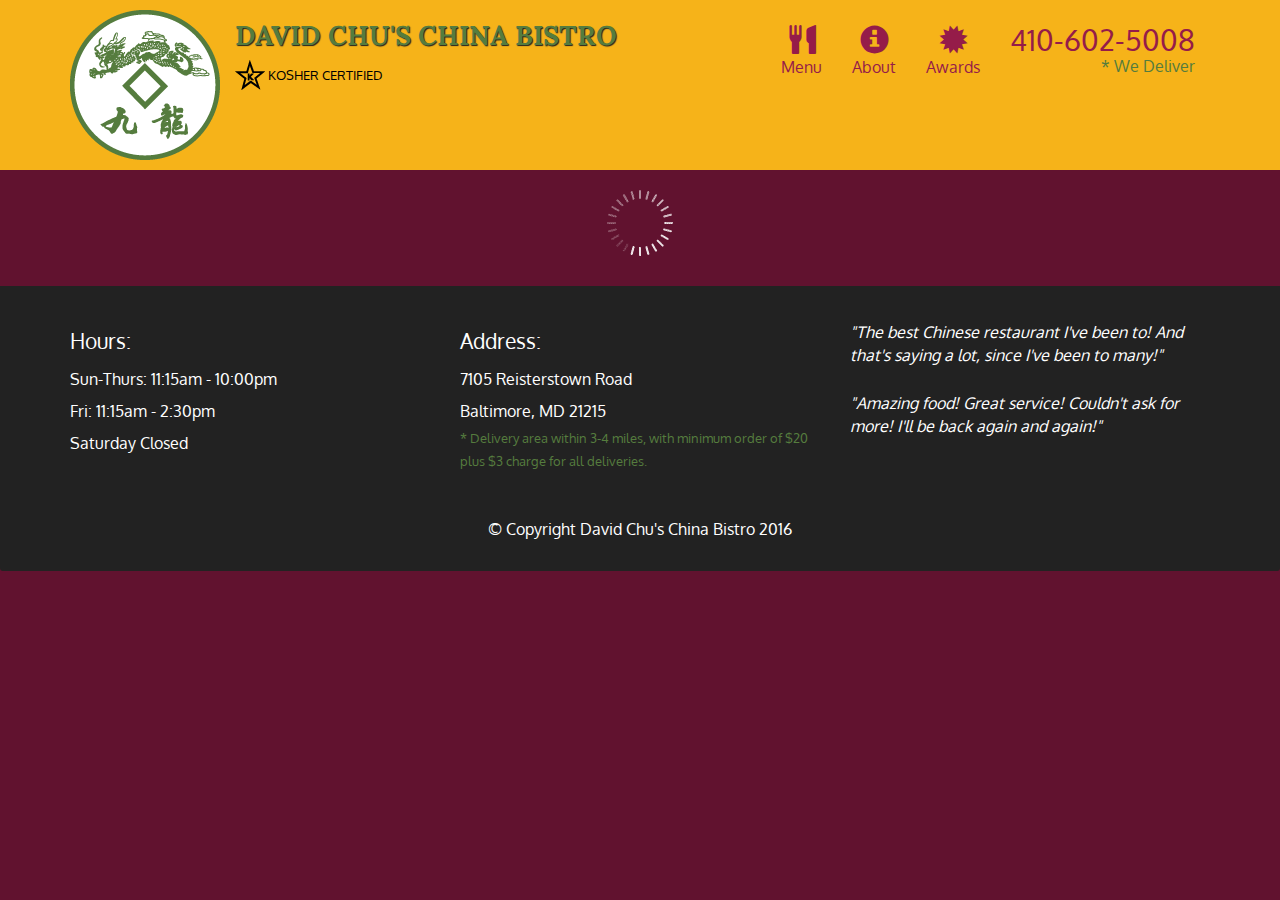
<file: index.html>
<!doctype html>
<html lang="en">
  <head>
    <meta charset="utf-8">
    <meta http-equiv="X-UA-Compatible" content="IE=edge">
    <meta name="viewport" content="width=device-width, initial-scale=1">
    <title>David Chu's China Bistro</title>
    <link rel="stylesheet" href="css/bootstrap.min.css">
    <link rel="stylesheet" href="css/styles.css">
    <link href='https://fonts.googleapis.com/css?family=Oxygen:400,300,700' rel='stylesheet' type='text/css'>
    <link href='https://fonts.googleapis.com/css?family=Lora' rel='stylesheet' type='text/css'>
  </head>
<body>
  <header>
    <nav id="header-nav" class="navbar navbar-default">
      <div class="container">
        <div class="navbar-header">
          <a href="index.html" class="pull-left visible-md visible-lg">
            <div id="logo-img" alt="Logo image"></div>
          </a>

          <div class="navbar-brand">
            <a href="index.html"><h1>David Chu's China Bistro</h1></a>
            <p>
              <img src="images/star-k-logo.png" alt="Kosher certification">
              <span>Kosher Certified</span>
            </p>
          </div>

          <button id="navbarToggle" type="button" class="navbar-toggle collapsed" data-toggle="collapse" data-target="#collapsable-nav" aria-expanded="false">
            <span class="sr-only">Toggle navigation</span>
            <span class="icon-bar"></span>
            <span class="icon-bar"></span>
            <span class="icon-bar"></span>
          </button>
        </div>
        
        <div id="collapsable-nav" class="collapse navbar-collapse">
           <ul id="nav-list" class="nav navbar-nav navbar-right">
            <li id="navHomeButton" class="visible-xs active">
              <a href="index.html">
                <span class="glyphicon glyphicon-home"></span> Home</a>
            </li>
            <li id="navMenuButton">
              <a href="#" onclick="$dc.loadMenuCategories();">
                <span class="glyphicon glyphicon-cutlery"></span><br class="hidden-xs"> Menu</a>
            </li>
            <li>
              <a href="#">
                <span class="glyphicon glyphicon-info-sign"></span><br class="hidden-xs"> About</a>
            </li>
            <li>
              <a href="#">
                <span class="glyphicon glyphicon-certificate"></span><br class="hidden-xs"> Awards</a>
            </li>
            <li id="phone" class="hidden-xs">
              <a href="tel:410-602-5008">
                <span>410-602-5008</span></a><div>* We Deliver</div>
            </li>
          </ul><!-- #nav-list -->
        </div><!-- .collapse .navbar-collapse -->
      </div><!-- .container -->
    </nav><!-- #header-nav -->
  </header>

  <div id="call-btn" class="visible-xs">
    <a class="btn" href="tel:410-602-5008">
    <span class="glyphicon glyphicon-earphone"></span>
    410-602-5008
    </a>
  </div>
  <div id="xs-deliver" class="text-center visible-xs">* We Deliver</div>

  <div id="main-content" class="container"></div>

  <footer class="panel-footer">
    <div class="container">
      <div class="row">
        <section id="hours" class="col-sm-4">
          <span>Hours:</span><br>
          Sun-Thurs: 11:15am - 10:00pm<br>
          Fri: 11:15am - 2:30pm<br>
          Saturday Closed
          <hr class="visible-xs">
        </section>
        <section id="address" class="col-sm-4">
          <span>Address:</span><br>
          7105 Reisterstown Road<br>
          Baltimore, MD 21215
          <p>* Delivery area within 3-4 miles, with minimum order of $20 plus $3 charge for all deliveries.</p>
          <hr class="visible-xs">
        </section>
        <section id="testimonials" class="col-sm-4">
          <p>"The best Chinese restaurant I've been to! And that's saying a lot, since I've been to many!"</p>
          <p>"Amazing food! Great service! Couldn't ask for more! I'll be back again and again!"</p>
        </section>
      </div>
      <div class="text-center">&copy; Copyright David Chu's China Bistro 2016</div>
    </div>
  </footer>

  <!-- jQuery (Bootstrap JS plugins depend on it) -->
  <script src="js/jquery-2.1.4.min.js"></script>
  <script src="js/bootstrap.min.js"></script>
  <script src="js/ajax-utils.js"></script>
  <script src="js/script.js"></script>
</body>
</html>
</file>
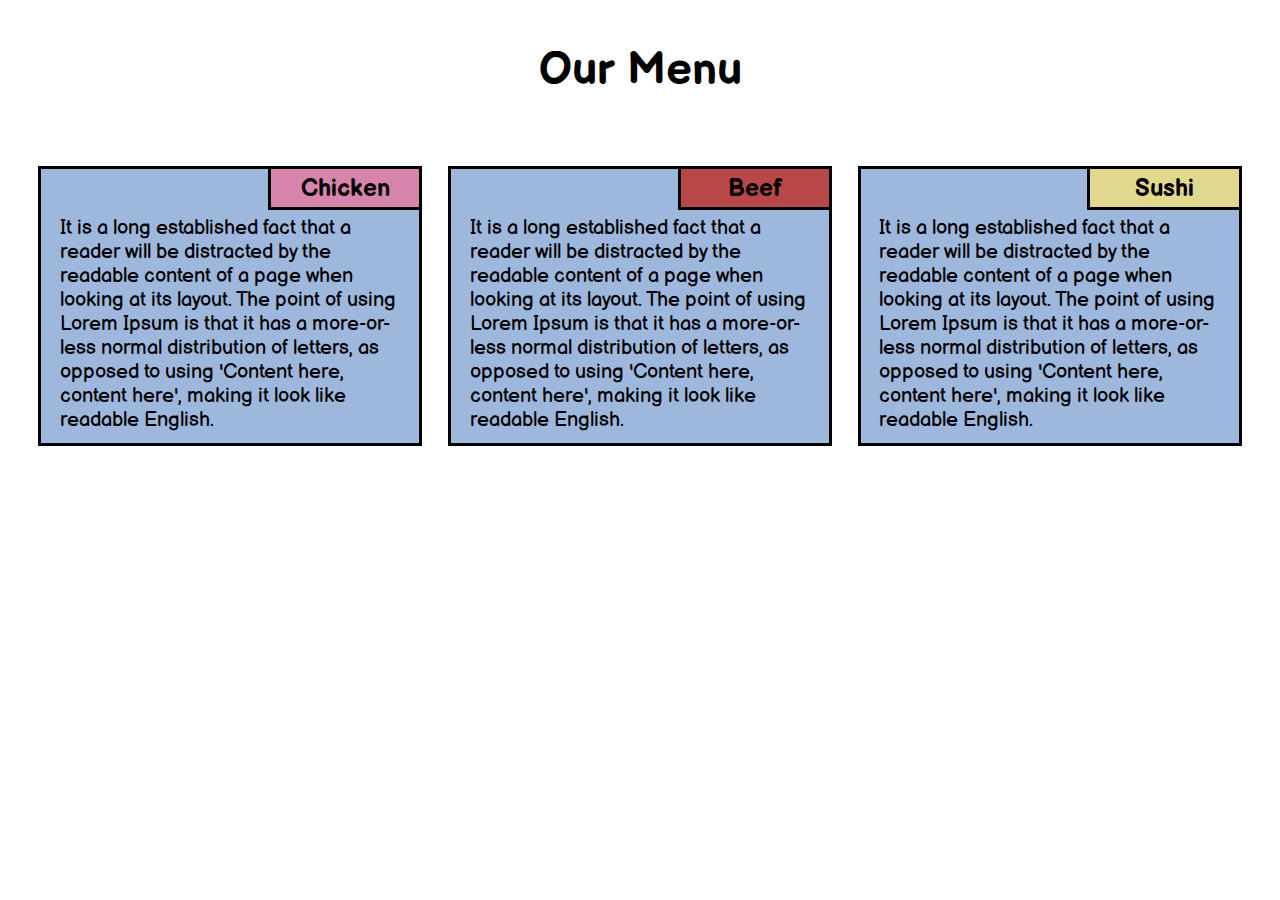
<file: Coading assignment 2/index.html>
<!DOCTYPE html>
<html>
<head>
	<meta charset="UTF-8">
	<meta name="viewport" content="width=device-width, initial-scale=1">
	<title>Assignment Solution For Module 2</title>
	<link rel="stylesheet" href="css/style.css">
</head>
<body>
	
	<h1 class="main_head">Our Menu</h1>
	
	<div class="main_container">
		<div class="content_box">
			<div class="box_head">
				<h2>Chicken</h2>
			</div>
			<p class="box_content">
				It is a long established fact that a reader will be distracted by the readable content of a page when looking at its layout. The point of using Lorem Ipsum is that it has a more-or-less normal distribution of letters, as opposed to using 'Content here, content here', making it look like readable English. 
			</p>
		</div>
		<div class="content_box">
			<div class="box_head">
				<h2>Beef</h2>
			</div>
			<p class="box_content">
				It is a long established fact that a reader will be distracted by the readable content of a page when looking at its layout. The point of using Lorem Ipsum is that it has a more-or-less normal distribution of letters, as opposed to using 'Content here, content here', making it look like readable English. 

			</p>
		</div>
		<div class="content_box">
			<div class="box_head">
				<h2>Sushi</h2>
			</div>
			<p class="box_content">
				It is a long established fact that a reader will be distracted by the readable content of a page when looking at its layout. The point of using Lorem Ipsum is that it has a more-or-less normal distribution of letters, as opposed to using 'Content here, content here', making it look like readable English.
			</p>
		</div>
	</div>
	
</body>
</html>
</file>
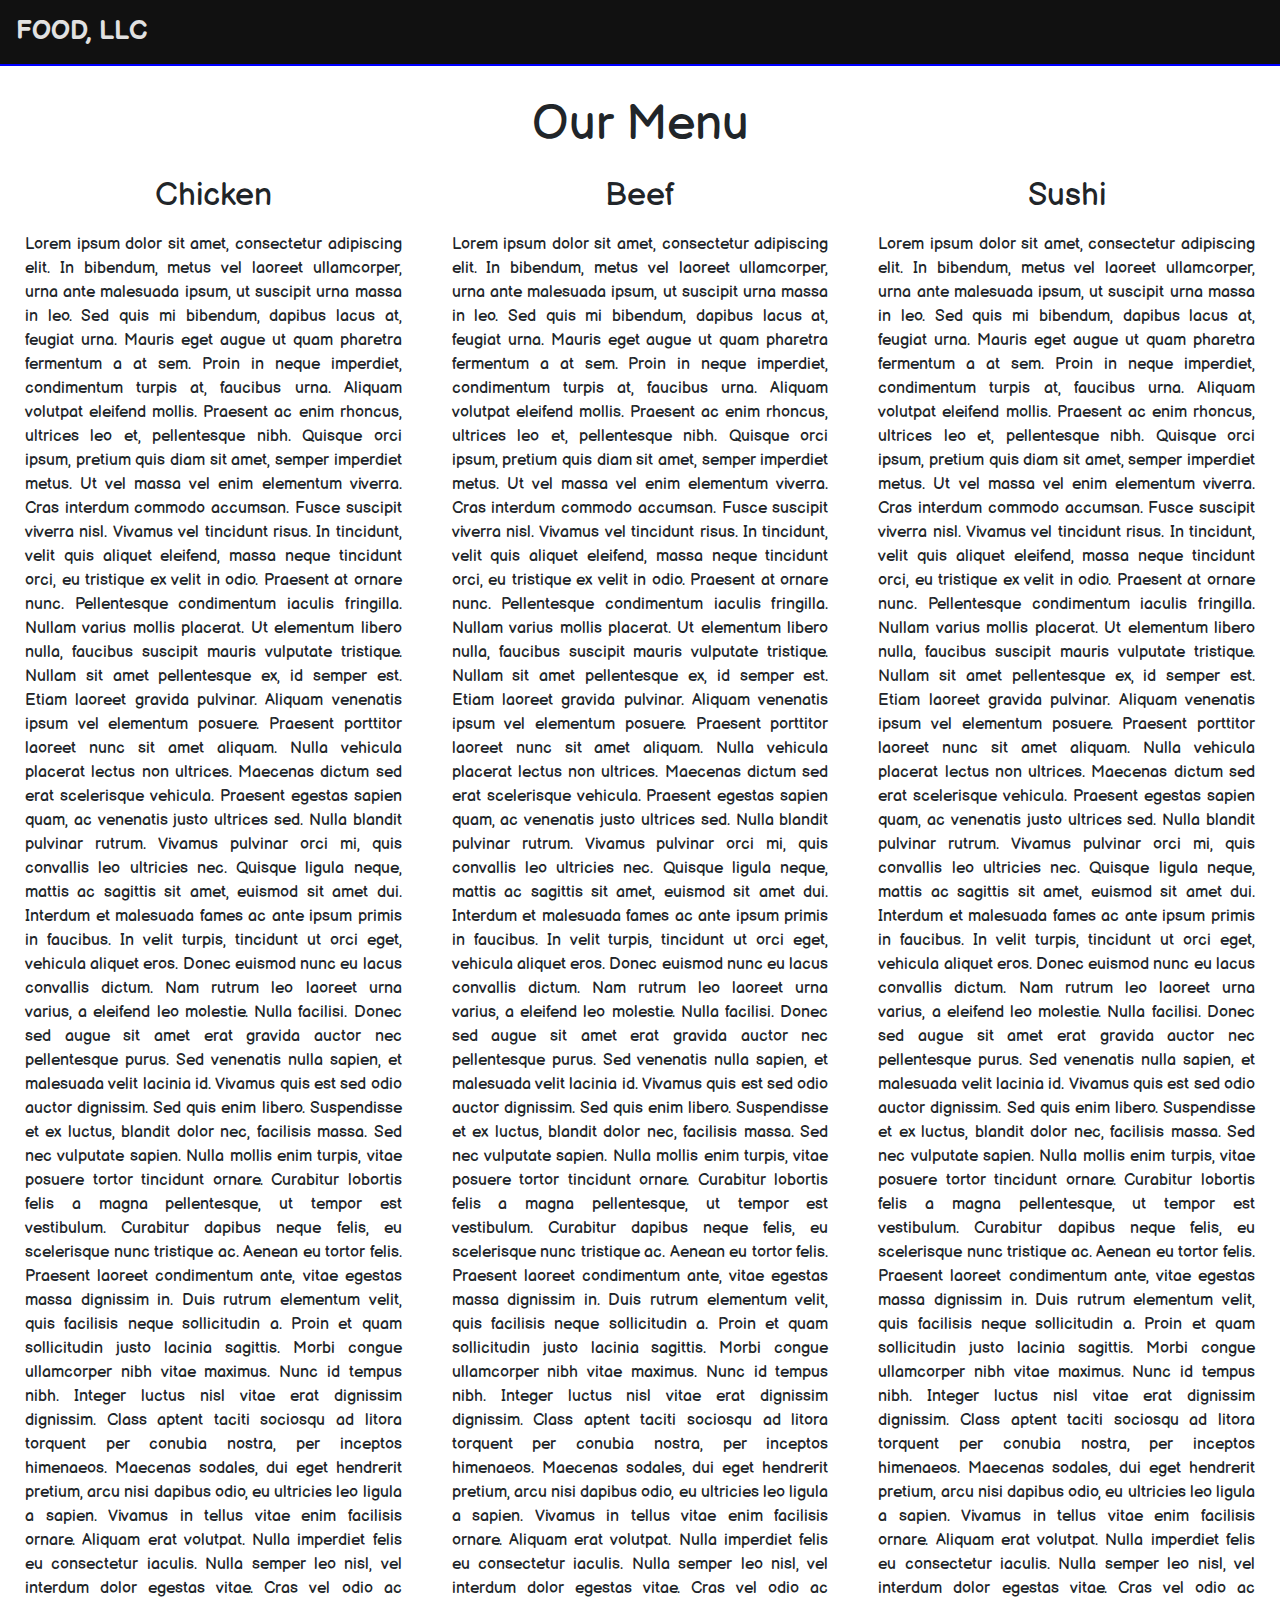
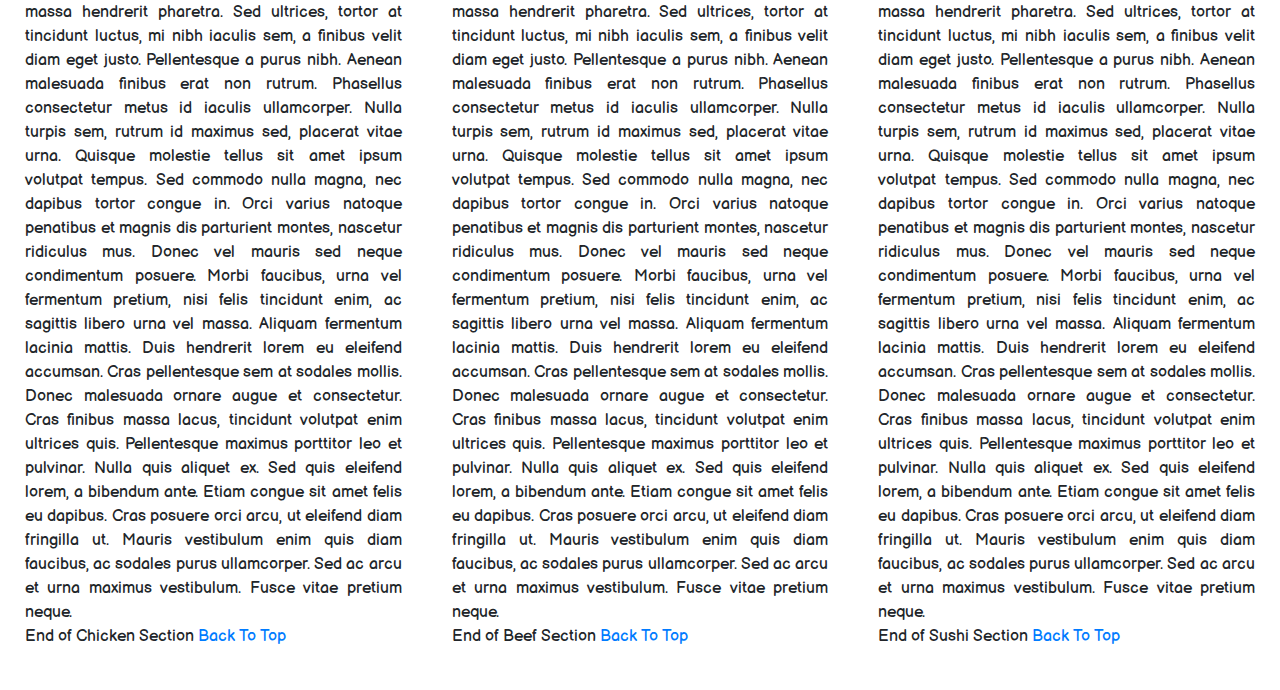
<file: Coading Assignment 3/index.html>
<!DOCTYPE html>
<html>
<head>
	<meta charset="UTF-8">
	<meta name="viewport" content="width=device-width, initial-scale=1">
	<title>Assignment Solution For Module 3</title>
	<link rel="stylesheet" href="css/bootstrap.css">
	<link rel="stylesheet" href="css/styles.css">
</head>
<body>
	
	<div id="top"></div>
	
	<nav class="navbar">
		<a class="navbar-brand font-weight-bold" href="index.html">FOOD, LLC</a>
		<button class="navbar-toggler d-block d-sm-block d-md-none" type="button" data-toggle="collapse" data-target="#navbarNavAltMarkup" aria-controls="navbarNavAltMarkup" aria-expanded="false" aria-label="Toggle navigation">
			<span class="navbar-toggler-icon">
				<svg class="bi bi-list" width="1.5em" height="1.5em" viewBox="0 0 16 16" fill="#FFFFFF" xmlns="http://www.w3.org/2000/svg">
					<path fill-rule="evenodd" d="M2.5 11.5A.5.5 0 013 11h10a.5.5 0 010 1H3a.5.5 0 01-.5-.5zm0-4A.5.5 0 013 7h10a.5.5 0 010 1H3a.5.5 0 01-.5-.5zm0-4A.5.5 0 013 3h10a.5.5 0 010 1H3a.5.5 0 01-.5-.5z" clip-rule="evenodd"/>
				</svg>
			</span>
		</button>
		<div class="collapse navbar-collapse" id="navbarNavAltMarkup">
			<div class="navbar-nav .d-block .d-sm-block .d-md-none">
				<a class="nav-item nav-link text-center" href="#chicken">Chicken</a>
				<a class="nav-item nav-link text-center" href="#beef">Beef</a>
				<a class="nav-item nav-link text-center" href="#sushi">Sushi</a>
			</div>
		</div>
	</nav>
	
	<h1 class="main_head text-center">Our Menu</h1>
	
	<div id="main_container" class="container-fluid">
		<div class="row">
			<div class="content_box col-md-6 col-lg-4 col-sm-12 col-xs-12">
				<div id="chicken" class="box_head text-center">
					<h2>Chicken</h2>
				</div>
				<p class="box_content">
					 Lorem ipsum dolor sit amet, consectetur adipiscing elit. In bibendum, metus vel laoreet ullamcorper, urna ante malesuada ipsum, ut suscipit urna massa in leo. Sed quis mi bibendum, dapibus lacus at, feugiat urna. Mauris eget augue ut quam pharetra fermentum a at sem. Proin in neque imperdiet, condimentum turpis at, faucibus urna. Aliquam volutpat eleifend mollis. Praesent ac enim rhoncus, ultrices leo et, pellentesque nibh. Quisque orci ipsum, pretium quis diam sit amet, semper imperdiet metus. Ut vel massa vel enim elementum viverra. Cras interdum commodo accumsan.

					Fusce suscipit viverra nisl. Vivamus vel tincidunt risus. In tincidunt, velit quis aliquet eleifend, massa neque tincidunt orci, eu tristique ex velit in odio. Praesent at ornare nunc. Pellentesque condimentum iaculis fringilla. Nullam varius mollis placerat. Ut elementum libero nulla, faucibus suscipit mauris vulputate tristique. Nullam sit amet pellentesque ex, id semper est. Etiam laoreet gravida pulvinar. Aliquam venenatis ipsum vel elementum posuere.

					Praesent porttitor laoreet nunc sit amet aliquam. Nulla vehicula placerat lectus non ultrices. Maecenas dictum sed erat scelerisque vehicula. Praesent egestas sapien quam, ac venenatis justo ultrices sed. Nulla blandit pulvinar rutrum. Vivamus pulvinar orci mi, quis convallis leo ultricies nec. Quisque ligula neque, mattis ac sagittis sit amet, euismod sit amet dui. Interdum et malesuada fames ac ante ipsum primis in faucibus. In velit turpis, tincidunt ut orci eget, vehicula aliquet eros. Donec euismod nunc eu lacus convallis dictum. Nam rutrum leo laoreet urna varius, a eleifend leo molestie. Nulla facilisi.

					Donec sed augue sit amet erat gravida auctor nec pellentesque purus. Sed venenatis nulla sapien, et malesuada velit lacinia id. Vivamus quis est sed odio auctor dignissim. Sed quis enim libero. Suspendisse et ex luctus, blandit dolor nec, facilisis massa. Sed nec vulputate sapien. Nulla mollis enim turpis, vitae posuere tortor tincidunt ornare. Curabitur lobortis felis a magna pellentesque, ut tempor est vestibulum. Curabitur dapibus neque felis, eu scelerisque nunc tristique ac. Aenean eu tortor felis. Praesent laoreet condimentum ante, vitae egestas massa dignissim in. Duis rutrum elementum velit, quis facilisis neque sollicitudin a. Proin et quam sollicitudin justo lacinia sagittis.
					 Morbi congue ullamcorper nibh vitae maximus. Nunc id tempus nibh. Integer luctus nisl vitae erat dignissim dignissim. Class aptent taciti sociosqu ad litora torquent per conubia nostra, per inceptos himenaeos. Maecenas sodales, dui eget hendrerit pretium, arcu nisi dapibus odio, eu ultricies leo ligula a sapien. Vivamus in tellus vitae enim facilisis ornare. Aliquam erat volutpat. Nulla imperdiet felis eu consectetur iaculis. Nulla semper leo nisl, vel interdum dolor egestas vitae. Cras vel odio ac massa hendrerit pharetra. Sed ultrices, tortor at tincidunt luctus, mi nibh iaculis sem, a finibus velit diam eget justo. Pellentesque a purus nibh.

					Aenean malesuada finibus erat non rutrum. Phasellus consectetur metus id iaculis ullamcorper. Nulla turpis sem, rutrum id maximus sed, placerat vitae urna. Quisque molestie tellus sit amet ipsum volutpat tempus. Sed commodo nulla magna, nec dapibus tortor congue in. Orci varius natoque penatibus et magnis dis parturient montes, nascetur ridiculus mus. Donec vel mauris sed neque condimentum posuere. Morbi faucibus, urna vel fermentum pretium, nisi felis tincidunt enim, ac sagittis libero urna vel massa. Aliquam fermentum lacinia mattis. Duis hendrerit lorem eu eleifend accumsan. Cras pellentesque sem at sodales mollis.

					Donec malesuada ornare augue et consectetur. Cras finibus massa lacus, tincidunt volutpat enim ultrices quis. Pellentesque maximus porttitor leo et pulvinar. Nulla quis aliquet ex. Sed quis eleifend lorem, a bibendum ante. Etiam congue sit amet felis eu dapibus. Cras posuere orci arcu, ut eleifend diam fringilla ut. Mauris vestibulum enim quis diam faucibus, ac sodales purus ullamcorper. Sed ac arcu et urna maximus vestibulum. Fusce vitae pretium neque. <br>
					End of Chicken Section <a href="#top">Back To Top</a>
				</p>
				<div class="bottom-line d-block d-sm-block d-md-none"></div>
			</div>
			<div class="content_box col-md-6 col-lg-4 col-sm-12 col-xs-12">
				<div id="beef" class="box_head text-center">
					<h2>Beef</h2>
				</div>
				<p class="box_content">
					Lorem ipsum dolor sit amet, consectetur adipiscing elit. In bibendum, metus vel laoreet ullamcorper, urna ante malesuada ipsum, ut suscipit urna massa in leo. Sed quis mi bibendum, dapibus lacus at, feugiat urna. Mauris eget augue ut quam pharetra fermentum a at sem. Proin in neque imperdiet, condimentum turpis at, faucibus urna. Aliquam volutpat eleifend mollis. Praesent ac enim rhoncus, ultrices leo et, pellentesque nibh. Quisque orci ipsum, pretium quis diam sit amet, semper imperdiet metus. Ut vel massa vel enim elementum viverra. Cras interdum commodo accumsan.

					Fusce suscipit viverra nisl. Vivamus vel tincidunt risus. In tincidunt, velit quis aliquet eleifend, massa neque tincidunt orci, eu tristique ex velit in odio. Praesent at ornare nunc. Pellentesque condimentum iaculis fringilla. Nullam varius mollis placerat. Ut elementum libero nulla, faucibus suscipit mauris vulputate tristique. Nullam sit amet pellentesque ex, id semper est. Etiam laoreet gravida pulvinar. Aliquam venenatis ipsum vel elementum posuere.

					Praesent porttitor laoreet nunc sit amet aliquam. Nulla vehicula placerat lectus non ultrices. Maecenas dictum sed erat scelerisque vehicula. Praesent egestas sapien quam, ac venenatis justo ultrices sed. Nulla blandit pulvinar rutrum. Vivamus pulvinar orci mi, quis convallis leo ultricies nec. Quisque ligula neque, mattis ac sagittis sit amet, euismod sit amet dui. Interdum et malesuada fames ac ante ipsum primis in faucibus. In velit turpis, tincidunt ut orci eget, vehicula aliquet eros. Donec euismod nunc eu lacus convallis dictum. Nam rutrum leo laoreet urna varius, a eleifend leo molestie. Nulla facilisi.

					Donec sed augue sit amet erat gravida auctor nec pellentesque purus. Sed venenatis nulla sapien, et malesuada velit lacinia id. Vivamus quis est sed odio auctor dignissim. Sed quis enim libero. Suspendisse et ex luctus, blandit dolor nec, facilisis massa. Sed nec vulputate sapien. Nulla mollis enim turpis, vitae posuere tortor tincidunt ornare. Curabitur lobortis felis a magna pellentesque, ut tempor est vestibulum. Curabitur dapibus neque felis, eu scelerisque nunc tristique ac. Aenean eu tortor felis. Praesent laoreet condimentum ante, vitae egestas massa dignissim in. Duis rutrum elementum velit, quis facilisis neque sollicitudin a. Proin et quam sollicitudin justo lacinia sagittis.
					 Morbi congue ullamcorper nibh vitae maximus. Nunc id tempus nibh. Integer luctus nisl vitae erat dignissim dignissim. Class aptent taciti sociosqu ad litora torquent per conubia nostra, per inceptos himenaeos. Maecenas sodales, dui eget hendrerit pretium, arcu nisi dapibus odio, eu ultricies leo ligula a sapien. Vivamus in tellus vitae enim facilisis ornare. Aliquam erat volutpat. Nulla imperdiet felis eu consectetur iaculis. Nulla semper leo nisl, vel interdum dolor egestas vitae. Cras vel odio ac massa hendrerit pharetra. Sed ultrices, tortor at tincidunt luctus, mi nibh iaculis sem, a finibus velit diam eget justo. Pellentesque a purus nibh.

					Aenean malesuada finibus erat non rutrum. Phasellus consectetur metus id iaculis ullamcorper. Nulla turpis sem, rutrum id maximus sed, placerat vitae urna. Quisque molestie tellus sit amet ipsum volutpat tempus. Sed commodo nulla magna, nec dapibus tortor congue in. Orci varius natoque penatibus et magnis dis parturient montes, nascetur ridiculus mus. Donec vel mauris sed neque condimentum posuere. Morbi faucibus, urna vel fermentum pretium, nisi felis tincidunt enim, ac sagittis libero urna vel massa. Aliquam fermentum lacinia mattis. Duis hendrerit lorem eu eleifend accumsan. Cras pellentesque sem at sodales mollis.

					Donec malesuada ornare augue et consectetur. Cras finibus massa lacus, tincidunt volutpat enim ultrices quis. Pellentesque maximus porttitor leo et pulvinar. Nulla quis aliquet ex. Sed quis eleifend lorem, a bibendum ante. Etiam congue sit amet felis eu dapibus. Cras posuere orci arcu, ut eleifend diam fringilla ut. Mauris vestibulum enim quis diam faucibus, ac sodales purus ullamcorper. Sed ac arcu et urna maximus vestibulum. Fusce vitae pretium neque. <br>
					End of Beef Section <a href="#top">Back To Top</a>
				</p>
				<div class="bottom-line d-block d-sm-block d-md-none"></div>
			</div>
			<div class="content_box col-md-12 col-lg-4 col-sm-12 col-xs-12">
				<div id="sushi" class="box_head text-center">
					<h2>Sushi</h2>
				</div>
				<p class="box_content">
					Lorem ipsum dolor sit amet, consectetur adipiscing elit. In bibendum, metus vel laoreet ullamcorper, urna ante malesuada ipsum, ut suscipit urna massa in leo. Sed quis mi bibendum, dapibus lacus at, feugiat urna. Mauris eget augue ut quam pharetra fermentum a at sem. Proin in neque imperdiet, condimentum turpis at, faucibus urna. Aliquam volutpat eleifend mollis. Praesent ac enim rhoncus, ultrices leo et, pellentesque nibh. Quisque orci ipsum, pretium quis diam sit amet, semper imperdiet metus. Ut vel massa vel enim elementum viverra. Cras interdum commodo accumsan.

					Fusce suscipit viverra nisl. Vivamus vel tincidunt risus. In tincidunt, velit quis aliquet eleifend, massa neque tincidunt orci, eu tristique ex velit in odio. Praesent at ornare nunc. Pellentesque condimentum iaculis fringilla. Nullam varius mollis placerat. Ut elementum libero nulla, faucibus suscipit mauris vulputate tristique. Nullam sit amet pellentesque ex, id semper est. Etiam laoreet gravida pulvinar. Aliquam venenatis ipsum vel elementum posuere.

					Praesent porttitor laoreet nunc sit amet aliquam. Nulla vehicula placerat lectus non ultrices. Maecenas dictum sed erat scelerisque vehicula. Praesent egestas sapien quam, ac venenatis justo ultrices sed. Nulla blandit pulvinar rutrum. Vivamus pulvinar orci mi, quis convallis leo ultricies nec. Quisque ligula neque, mattis ac sagittis sit amet, euismod sit amet dui. Interdum et malesuada fames ac ante ipsum primis in faucibus. In velit turpis, tincidunt ut orci eget, vehicula aliquet eros. Donec euismod nunc eu lacus convallis dictum. Nam rutrum leo laoreet urna varius, a eleifend leo molestie. Nulla facilisi.
					Donec sed augue sit amet erat gravida auctor nec pellentesque purus. Sed venenatis nulla sapien, et malesuada velit lacinia id. Vivamus quis est sed odio auctor dignissim. Sed quis enim libero. Suspendisse et ex luctus, blandit dolor nec, facilisis massa. Sed nec vulputate sapien. Nulla mollis enim turpis, vitae posuere tortor tincidunt ornare. Curabitur lobortis felis a magna pellentesque, ut tempor est vestibulum. Curabitur dapibus neque felis, eu scelerisque nunc tristique ac. Aenean eu tortor felis. Praesent laoreet condimentum ante, vitae egestas massa dignissim in. Duis rutrum elementum velit, quis facilisis neque sollicitudin a. Proin et quam sollicitudin justo lacinia sagittis.
					 Morbi congue ullamcorper nibh vitae maximus. Nunc id tempus nibh. Integer luctus nisl vitae erat dignissim dignissim. Class aptent taciti sociosqu ad litora torquent per conubia nostra, per inceptos himenaeos. Maecenas sodales, dui eget hendrerit pretium, arcu nisi dapibus odio, eu ultricies leo ligula a sapien. Vivamus in tellus vitae enim facilisis ornare. Aliquam erat volutpat. Nulla imperdiet felis eu consectetur iaculis. Nulla semper leo nisl, vel interdum dolor egestas vitae. Cras vel odio ac massa hendrerit pharetra. Sed ultrices, tortor at tincidunt luctus, mi nibh iaculis sem, a finibus velit diam eget justo. Pellentesque a purus nibh.

					Aenean malesuada finibus erat non rutrum. Phasellus consectetur metus id iaculis ullamcorper. Nulla turpis sem, rutrum id maximus sed, placerat vitae urna. Quisque molestie tellus sit amet ipsum volutpat tempus. Sed commodo nulla magna, nec dapibus tortor congue in. Orci varius natoque penatibus et magnis dis parturient montes, nascetur ridiculus mus. Donec vel mauris sed neque condimentum posuere. Morbi faucibus, urna vel fermentum pretium, nisi felis tincidunt enim, ac sagittis libero urna vel massa. Aliquam fermentum lacinia mattis. Duis hendrerit lorem eu eleifend accumsan. Cras pellentesque sem at sodales mollis.

					Donec malesuada ornare augue et consectetur. Cras finibus massa lacus, tincidunt volutpat enim ultrices quis. Pellentesque maximus porttitor leo et pulvinar. Nulla quis aliquet ex. Sed quis eleifend lorem, a bibendum ante. Etiam congue sit amet felis eu dapibus. Cras posuere orci arcu, ut eleifend diam fringilla ut. Mauris vestibulum enim quis diam faucibus, ac sodales purus ullamcorper. Sed ac arcu et urna maximus vestibulum. Fusce vitae pretium neque. <br>
					End of Sushi Section <a href="#top">Back To Top</a>
				</p>
				<div class="bottom-line d-block d-sm-block d-md-none"></div>
			</div>
		</div>
	</div>
	
	<script src="js/jquery.js"></script>
	<script src="js/bootstrap.js"></script>
	
</body>
</html>
</file>
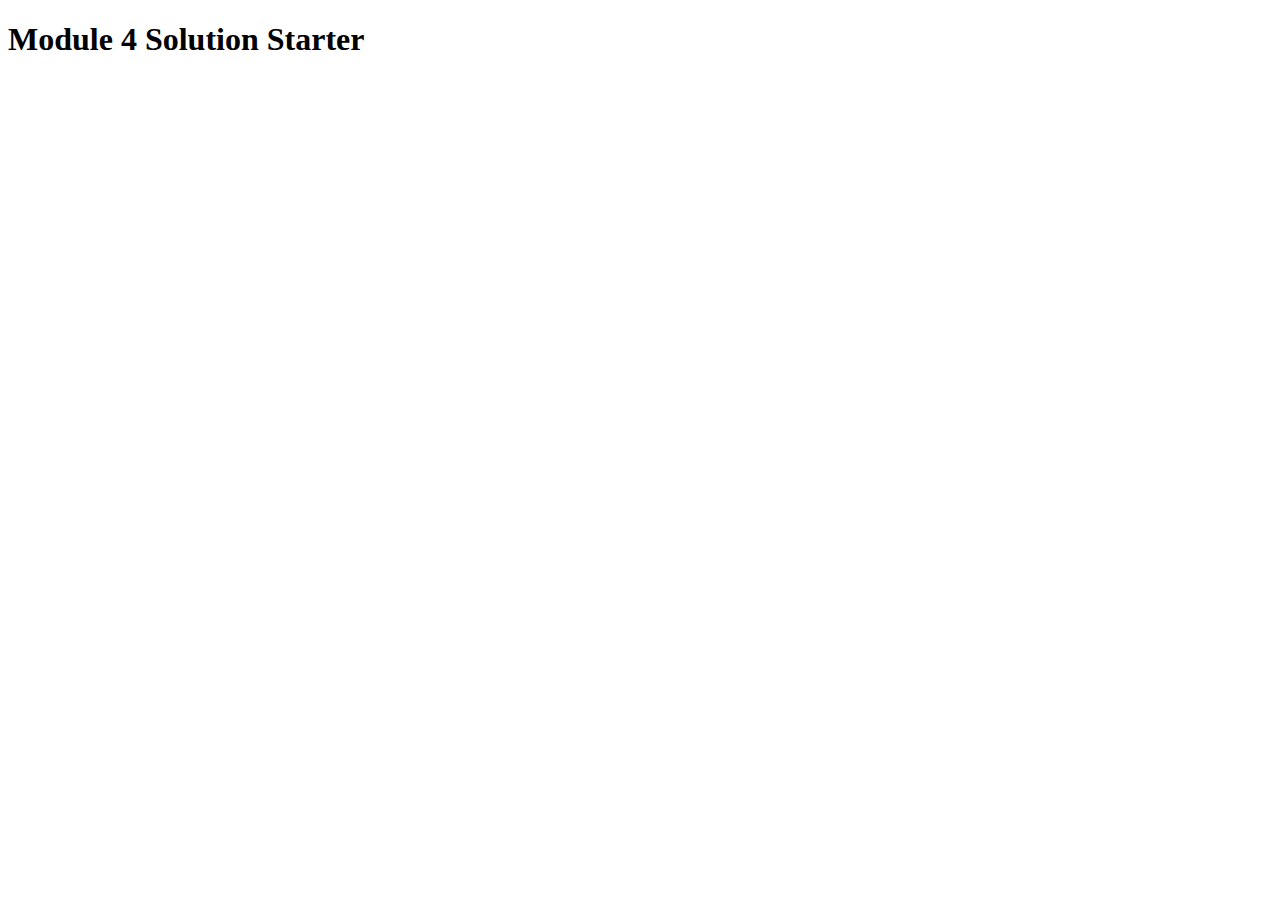
<file: Coading Assignment 4/index.html>
<!DOCTYPE html>
<html>
<head>
  <meta charset="utf-8">
  <title>Module 4 Solution Starter</title>
  <script>
    var names = []; // DO NOT REMOVE
  </script>
  <script src="SpeakHello.js"></script>
  <script src="SpeakGoodBye.js"></script>
  <script src="script.js"></script>
</head>
<body>
  <h1>Module 4 Solution Starter</h1>
</body>
</html>
</file>
<file: css/styles.css>
body {
  font-size: 16px;
  color: #fff;
  background-color: #61122f;
  font-family: 'Oxygen', sans-serif;
}

/** HEADER **/
#header-nav {
  background-color: #f6b319;
  border-radius: 0;
  border: 0;
}

#logo-img {
  background: url('../images/restaurant-logo_large.png') no-repeat;
  width: 150px;
  height: 150px;
  margin: 10px 15px 10px 0;
}

.navbar-brand {
  padding-top: 25px;
}
.navbar-brand h1 { /* Restaurant name */
  font-family: 'Lora', serif;
  color: #557c3e;
  font-size: 1.5em;
  text-transform: uppercase;
  font-weight: bold;
  text-shadow: 1px 1px 1px #222;
  margin-top: 0;
  margin-bottom: 0;
  line-height: .75;
}
.navbar-brand a:hover, .navbar-brand a:focus {
  text-decoration: none;
}
.navbar-brand p { /* Kosher cert */
  color: #000;
  text-transform: uppercase;
  font-size: .7em;
  margin-top: 15px;
}
.navbar-brand p span { /* Star-K */
  vertical-align: middle;
}

#nav-list {
  margin-top: 10px;
}
#nav-list a {
  color: #951C49;
  text-align: center;
}
#nav-list a:hover {
  background: #E7E7E7;
}
#nav-list a span {
  font-size: 1.8em;
}

#phone {
  margin-top: 5px;
}
#phone a { /* Phone number */
  text-align: right;
  padding-bottom: 0;
}
#phone div { /* We Deliver */
  color: #557c3e;
  text-align: right;
  padding-right: 15px;
}

.navbar-header button.navbar-toggle, .navbar-header .icon-bar {
  border: 1px solid #61122f;
}
.navbar-header button.navbar-toggle {
  clear: both;
  margin-top: -30px;
}
/* END HEADER */

/* FOOTER */
.panel-footer {
  margin-top: 30px;
  padding-top: 35px;
  padding-bottom: 30px;
  background-color: #222;
  border-top: 0;
}
.panel-footer div.row {
  margin-bottom: 35px;
}
#hours, #address {
  line-height: 2;
}
#hours > span, #address > span {
  font-size: 1.3em;
}
#address p {
  color: #557c3e;
  font-size: .8em;
  line-height: 1.8;
}
#testimonials {
  font-style: italic;
}
#testimonials p:nth-child(2) {
  margin-top: 25px;
}
/* END FOOTER */



/* HOME PAGE */
.container .jumbotron {
  box-shadow: 0 0 50px #3F0C1F;
  border: 2px solid #3F0C1F;
}

#menu-tile, #specials-tile, #map-tile {
  height: 250px;
  width: 100%;
  margin-bottom: 15px;
  position: relative;
  border: 2px solid #3F0C1F;
  overflow: hidden;
}
#menu-tile:hover, #specials-tile:hover, #map-tile:hover {
  box-shadow: 0 1px 5px 1px #cccccc;
}
#menu-tile {
  background: url('../images/menu-tile.jpg') no-repeat;
  background-position: center;
}
#specials-tile {
  background: url('../images/specials-tile.jpg') no-repeat;
  background-position: center;
}
#menu-tile span, #specials-tile span, #map-tile span {
  position: absolute;
  bottom: 0;
  right: 0;
  width: 100%;
  text-align: center;
  font-size: 1.6em;
  text-transform: uppercase;
  background-color: #000;
  color: #fff;
  opacity: .8;
}
/* END HOME PAGE */

/* MENU CATEGORIES PAGE */
.category-tile { 
  position: relative;
  border: 2px solid #3F0C1F;
  overflow: hidden;
  width: 200px;
  height: 200px;
  margin: 0 auto 15px;
}
.category-tile span {
  position: absolute;
  bottom: 0;
  right: 0;
  width: 100%;
  text-align: center;
  font-size: 1.2em;
  text-transform: uppercase;
  background-color: #000;
  color: #fff;
  opacity: .8;
}
.category-tile:hover {
  box-shadow: 0 1px 5px 1px #cccccc;
}

#menu-categories-title + div {
  margin-bottom: 50px;
}
/* END MENU CATEGORIES PAGE */

/* SINGLE CATEGORY PAGE */
.menu-item-tile {
  margin-bottom: 25px;
}
.menu-item-tile hr {
  width: 80%;
}
.menu-item-tile .menu-item-price {
  font-size: 1.1em;
  text-align: right;
  margin-top: -15px;
  margin-right: -15px;
}
.menu-item-tile .menu-item-price span {
  font-size: .6em;
}
.menu-item-photo {
  position: relative;
  border: 2px solid #3F0C1F; 
  overflow: hidden;
  padding: 0;
  margin-right: -15px;
  margin-left: auto;
  margin-bottom: 20px;
  max-width: 250px;
}
.menu-item-photo div {
  position: absolute;
  bottom: 0;
  right: 0;
  width: 80px;
  background-color: #557c3e;
  text-align: center;
}
.menu-item-description {
  padding-right: 30px;
}
h3.menu-item-title {
  margin: 0 0 10px;
}
.menu-item-details {
  font-size: .9em;
  font-style: italic;
}
/* END SINGLE CATEGORY PAGE */


/********** Large devices only **********/
@media (min-width: 1200px) {
  .container .jumbotron {
    background: url('../images/jumbotron_1200.jpg') no-repeat;
    height: 675px;
  }
}

/********** Medium devices only **********/
@media (min-width: 992px) and (max-width: 1199px) {
  /* Header */
  #logo-img {
    background: url('../images/restaurant-logo_medium.png') no-repeat;
    width: 100px;
    height: 100px;
    margin: 5px 5px 5px 0;
  }
  /* End Header */

  /* Home Page */
  .container .jumbotron {
    background: url('../images/jumbotron_992.jpg') no-repeat;
    height: 558px;
  }
  /* End Home Page */
}

/********** Small devices only **********/
@media (min-width: 768px) and (max-width: 991px) {
  /* Home Page */
  .container .jumbotron {
    background: url('../images/jumbotron_768.jpg') no-repeat;
    height: 432px;
  }
  /* End Home Page */
}

/********** Extra small devices only **********/
@media (max-width: 767px) {
  /* Header */
  .navbar-brand {
    padding-top: 10px;
    height: 80px;
  }
  .navbar-brand h1 { /* Restaurant name */
    padding-top: 10px;
    font-size: 5vw; /* 1vw = 1% of viewport width */
  }
  .navbar-brand p { /* Kosher cert */
    font-size: .6em;
    margin-top: 12px;
  }
  .navbar-brand p img { /* Star-K */
    height: 20px;
  }

  #collapsable-nav a { /* Collapsed nav menu text */
    font-size: 1.2em;
  }
  #collapsable-nav a span { /* Collapsed nav menu glyph */
    font-size: 1em;
    margin-right: 5px;
  }

  #call-btn > a {
    font-size: 1.5em;
    display: block;
    margin: 0 20px;
    padding: 10px;
    border: 2px solid #fff;
    background-color: #f6b319;
    color: #951c49;
  }
  #xs-deliver {
    margin-top: 5px;
    font-size: .7em;
    letter-spacing: .1em;
    text-transform: uppercase;
  }
  /* End Header */

  /* Footer */
  .panel-footer section {
    margin-bottom: 30px;
    text-align: center;
  }
  .panel-footer section:nth-child(3) {
    margin-bottom: 0; /* margin already exists on the whole row */
  }
  .panel-footer section hr {
    width: 50%;
  }
  /* End Footer */

  /* Home Page */
  .container .jumbotron {
    margin-top: 30px;
    padding: 0;
  }
  #menu-tile, #specials-tile {
    width: 360px;
    margin: 0 auto 15px;
  }

  .menu-item-photo {
    margin-right: auto;
  }
  .menu-item-tile .menu-item-price {
    text-align: center;
  }
  .menu-item-description {
    text-align: center;;
  }
}


/********** Super extra small devices Only :-) (e.g., iPhone 4) **********/
@media (max-width: 479px) {
  /* Header */
  .navbar-brand h1 { /* Restaurant name */
    padding-top: 5px;
    font-size: 6vw;
  }
  /* End Header */
  
  /* Home page */
  #menu-tile, #specials-tile {
    width: 280px;
    margin: 0 auto 15px;
  }

  .col-xxs-12 {
    position: relative;
    min-height: 1px;
    padding-right: 15px;
    padding-left: 15px;
    float: left;
    width: 100%;
  }
}
</file>
<file: Coading assignment 2/css/style.css>
@import url('https://fonts.googleapis.com/css2?family=Balsamiq+Sans&display=swap');
body{
	margin:0;
	padding: 0;
	left: 0;
	top: 0;
	font-size: 20px;
	font-family: 'Balsamiq Sans', cursive;
}
.main_head{
	text-align: center;
	padding-top:1%;
	font-size: 45px;
}
.main_container{
	padding-top: 2%;
}

.main_container .content_box{
	float: left;
	position: relative;
	background-color:#9EB7DC;
	box-sizing: border-box;
	width: 30%;
	margin: 1%;
	border: 3px solid black;
}
.main_container .content_box:nth-child(1){
	margin-left: 3%;
}
.main_container .content_box .box_head{
	position: absolute;
	right: 0;
	top: 0;
	width: 40%;
	box-sizing: border-box;
	border: 3px solid black;
	border-top: none;
	border-right: none;
	text-align: center;
	background-color:#D885AE;
}
.main_container .content_box:nth-child(2) .box_head
{
	background-color: #B74749;
}
.main_container .content_box:nth-child(3) .box_head
{
	background-color:#E0D88C;
}
.box_head h2{
	padding: 3%;
	right: 2%;
	font-size: 120%;
	font-weight: 900;
	margin: 0px;
}
.main_container .content_box .box_content{
	padding: 3% 5%;
	margin: 0px;
	margin-top: 35px;
	font-size: 100%;
	align-content: justify;
}

@media (min-width: 768px) and (max-width: 991px)
{
	.main_container .content_box{
		width: 44%;
		margin: 0px;
	}
	.main_container .content_box:nth-child(1){
		margin-left: 5%;
		margin-right: 1%;
	}
	.main_container .content_box:nth-child(2){
		margin-right: 5%;
		margin-left: 1%;
	}
	.main_container .content_box:nth-child(3){
		width: 90%;
		margin: 3% 5%;
	}
}

@media (max-width: 767px)
{
	.main_head{
		font-size: 35px;
		margin-top: 1.5%;
		margin-bottom: 1.5%;
	}
	.main_container .content_box{
		width: 90%;
		margin: 0px;
		margin-left: 5%;
		margin-top: 5%
	}
	.main_container .content_box:nth-child(1)
	{
		margin-left: 5%;
		margin-top: 0%;
	}
	.main_container .content_box .box_content{
		font-size: 80%;
	}
	.box_head h2{
		font-size: 100%;
	}
	.main_container .content_box .box_head{
		width: 45%;
	}
}
</file>
<file: Coading Assignment 3/css/styles.css>
@import url('https://fonts.googleapis.com/css2?family=Balsamiq+Sans&display=swap');
html{
	scroll-behavior: smooth;
}
body{
	margin:0;
	padding: 0;
	left: 0;
	top: 0;
	font-size: 16px;
	font-family: 'Balsamiq Sans', cursive;
}
hr{
	color:#3B3B3B;
}
.main_head{
	padding-top: 30px;
	font-size: 3em;
}
.navbar{
	background: #111111;
	border-bottom: 2px solid blue;
}
.navbar-brand{
	text-decoration: none;
	font-size: 1.6em;
	color: #E1E1E1;
	
}
.navbar-nav a{
	font-size: 1.5em;
}
.navbar-brand:hover, .navbar-brand:active{
	text-decoration: none;
	color: #E1E1E1;
}
.content_box{
	padding: 15px 15px;
}
#main_container .content_box .box_content{
	text-align: justify;
	padding: 10px;
}
.bottom-line{
	height: 2px;
	width: 70%;
	background: #000;
	margin: 5px auto;
}

@media (max-width: 575px){
	#main_container .content_box .box_content{
		font-size: 20px;
	}
	#main_container .content_box{
	padding: 15px 3px;
	}
	.main_head{
		font-size: 2.5em;
	}
}

@media (min-width: 576px) and (max-width: 767px){
	#main_container .content_box .box_content{
	font-size: 20px;
	}
	#main_container .content_box{
	padding: 15px 10px;
	}

}

@media (min-width: 768px) and (max-width: 991px){
	#main_container .content_box{
	padding: 15px 5px;
	}
}

@media (min-width: 992px) and (max-width: 1200px){
	#main_container .content_box{
	padding: 15px 10px;
	}
}
</file>
